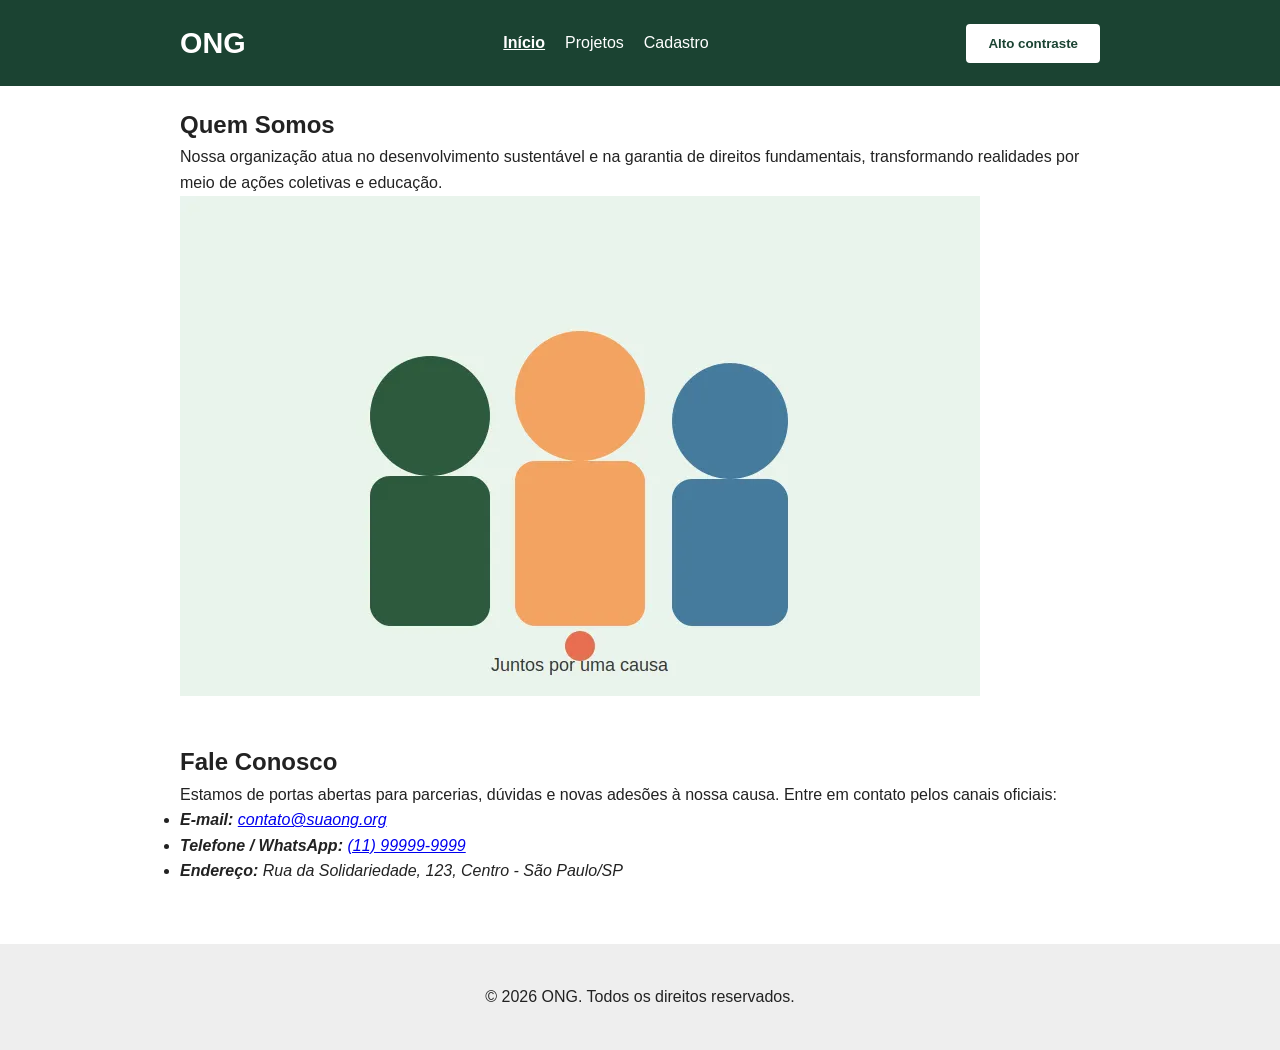
<file: index.html>
<!DOCTYPE html>
<html lang="pt-BR">
<head>
    <meta charset="UTF-8">
    <meta name="viewport" content="width=device-width, initial-scale=1.0">
    <title>Início - ONG</title>
    <link rel="stylesheet" href="estilo.css">
</head>
<body>

    <a href="#conteudo" class="pular-link">Pular para o conteúdo</a>

    <header>
        <div class="container">
            <a href="index.html" class="logo">ONG</a>
            <nav aria-label="Menu principal">
                <ul>
                    <li><a href="index.html" aria-current="page">Início</a></li>
                    <li><a href="projetos.html">Projetos</a></li>
                    <li><a href="cadastro.html">Cadastro</a></li>
                </ul>
            </nav>
            <button type="button" id="botao-contraste" class="botao-contraste" aria-pressed="false">Alto contraste</button>
        </div>
    </header>

    <main id="conteudo" tabindex="-1">
        <!-- Seção Institucional de Apresentação -->
        <section id="quem-somos" class="institucional">
            <div class="container">
                <h1>Quem Somos</h1>
                <p>Nossa organização atua no desenvolvimento sustentável e na garantia de direitos fundamentais, transformando realidades por meio de ações coletivas e educação.</p>
                <picture>
                    <source srcset="imagens/apresentacao-ong.webp" type="image/webp">
                    <img src="imagens/apresentacao-ong.jpg" alt="Voluntários da ONG sorrindo durante oficina educacional com crianças" width="800" height="500">
                </picture>
            </div>
        </section>

        <!-- Seção de Contato -->
        <section id="contato" class="contato-secao">
            <div class="container">
                <h2>Fale Conosco</h2>
                <p>Estamos de portas abertas para parcerias, dúvidas e novas adesões à nossa causa. Entre em contato pelos canais oficiais:</p>

                <address>
                    <ul>
                        <li><strong>E-mail:</strong> <a href="mailto:contato@suaong.org">contato@suaong.org</a></li>
                        <li><strong>Telefone / WhatsApp:</strong> <a href="tel:+5511999999999">(11) 99999-9999</a></li>
                        <li><strong>Endereço:</strong> Rua da Solidariedade, 123, Centro - São Paulo/SP</li>
                    </ul>
                </address>
            </div>
        </section>
    </main>

    <footer>
        <div class="container">
            <p>&copy; 2026 ONG. Todos os direitos reservados.</p>
        </div>
    </footer>

    <script src="js/acessibilidade.js"></script>
</body>
</html>
</file>
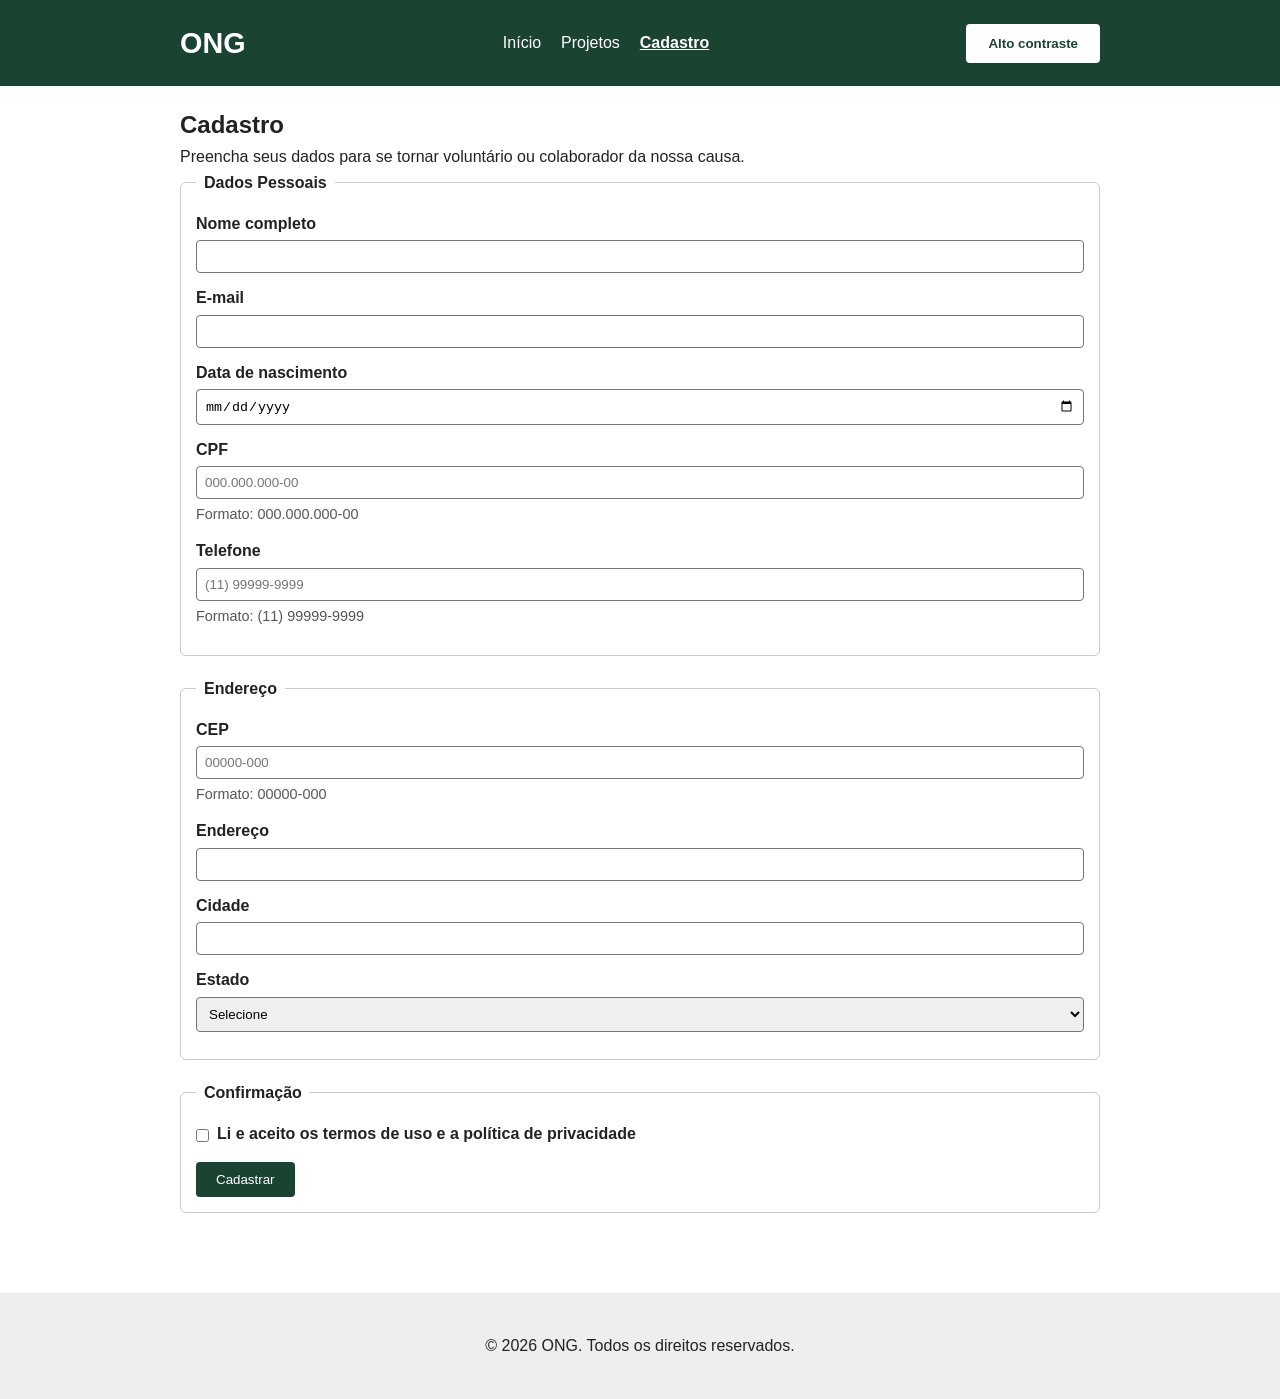
<file: cadastro.html>
<!DOCTYPE html>
<html lang="pt-BR">
<head>
    <meta charset="UTF-8">
    <meta name="viewport" content="width=device-width, initial-scale=1.0">
    <title>Cadastro - ONG</title>
    <link rel="stylesheet" href="estilo.css">
</head>
<body>

    <a href="#conteudo" class="pular-link">Pular para o conteúdo</a>

    <header>
        <div class="container">
            <a href="index.html" class="logo">ONG</a>
            <nav aria-label="Menu principal">
                <ul>
                    <li><a href="index.html">Início</a></li>
                    <li><a href="projetos.html">Projetos</a></li>
                    <li><a href="cadastro.html" aria-current="page">Cadastro</a></li>
                </ul>
            </nav>
            <button type="button" id="botao-contraste" class="botao-contraste" aria-pressed="false">Alto contraste</button>
        </div>
    </header>

    <main id="conteudo" tabindex="-1">
        <section id="cadastro" class="cadastro-secao">
            <div class="container">
                <h1>Cadastro</h1>
                <p>Preencha seus dados para se tornar voluntário ou colaborador da nossa causa.</p>

                <form action="/processa-cadastro" method="POST">

                    <fieldset>
                        <legend>Dados Pessoais</legend>

                        <div class="campo">
                            <label for="nome">Nome completo</label>
                            <input type="text" id="nome" name="nome" required minlength="3" autocomplete="name">
                        </div>

                        <div class="campo">
                            <label for="email">E-mail</label>
                            <input type="email" id="email" name="email" required autocomplete="email">
                        </div>

                        <div class="campo">
                            <label for="nascimento">Data de nascimento</label>
                            <input type="date" id="nascimento" name="nascimento" required max="2010-01-01">
                        </div>

                        <div class="campo">
                            <label for="cpf">CPF</label>
                            <input type="text" id="cpf" name="cpf" required pattern="\d{3}\.\d{3}\.\d{3}-\d{2}" placeholder="000.000.000-00" aria-describedby="cpf-dica">
                            <small id="cpf-dica" class="dica">Formato: 000.000.000-00</small>
                        </div>

                        <div class="campo">
                            <label for="telefone">Telefone</label>
                            <input type="tel" id="telefone" name="telefone" required pattern="\(\d{2}\) \d{5}-\d{4}" placeholder="(11) 99999-9999" aria-describedby="telefone-dica">
                            <small id="telefone-dica" class="dica">Formato: (11) 99999-9999</small>
                        </div>
                    </fieldset>

                    <fieldset>
                        <legend>Endereço</legend>

                        <div class="campo">
                            <label for="cep">CEP</label>
                            <input type="text" id="cep" name="cep" required pattern="\d{5}-\d{3}" placeholder="00000-000" aria-describedby="cep-dica">
                            <small id="cep-dica" class="dica">Formato: 00000-000</small>
                        </div>

                        <div class="campo">
                            <label for="endereco">Endereço</label>
                            <input type="text" id="endereco" name="endereco" required autocomplete="street-address">
                        </div>

                        <div class="campo">
                            <label for="cidade">Cidade</label>
                            <input type="text" id="cidade" name="cidade" required autocomplete="address-level2">
                        </div>

                        <div class="campo">
                            <label for="estado">Estado</label>
                            <select id="estado" name="estado" required autocomplete="address-level1">
                                <option value="">Selecione</option>
                                <option value="SP">São Paulo</option>
                                <option value="PR">Paraná</option>
                                <option value="RJ">Rio de Janeiro</option>
                                <option value="MG">Minas Gerais</option>
                                <!-- demais estados -->
                            </select>
                        </div>
                    </fieldset>

                    <fieldset>
                        <legend>Confirmação</legend>

                        <div class="campo checkbox">
                            <input type="checkbox" id="termos" name="termos" required>
                            <label for="termos">Li e aceito os termos de uso e a política de privacidade</label>
                        </div>

                        <button type="submit">Cadastrar</button>
                    </fieldset>

                </form>
            </div>
        </section>
    </main>

    <footer>
        <div class="container">
            <p>&copy; 2026 ONG. Todos os direitos reservados.</p>
        </div>
    </footer>

    <script src="js/acessibilidade.js"></script>
</body>
</html>
</file>
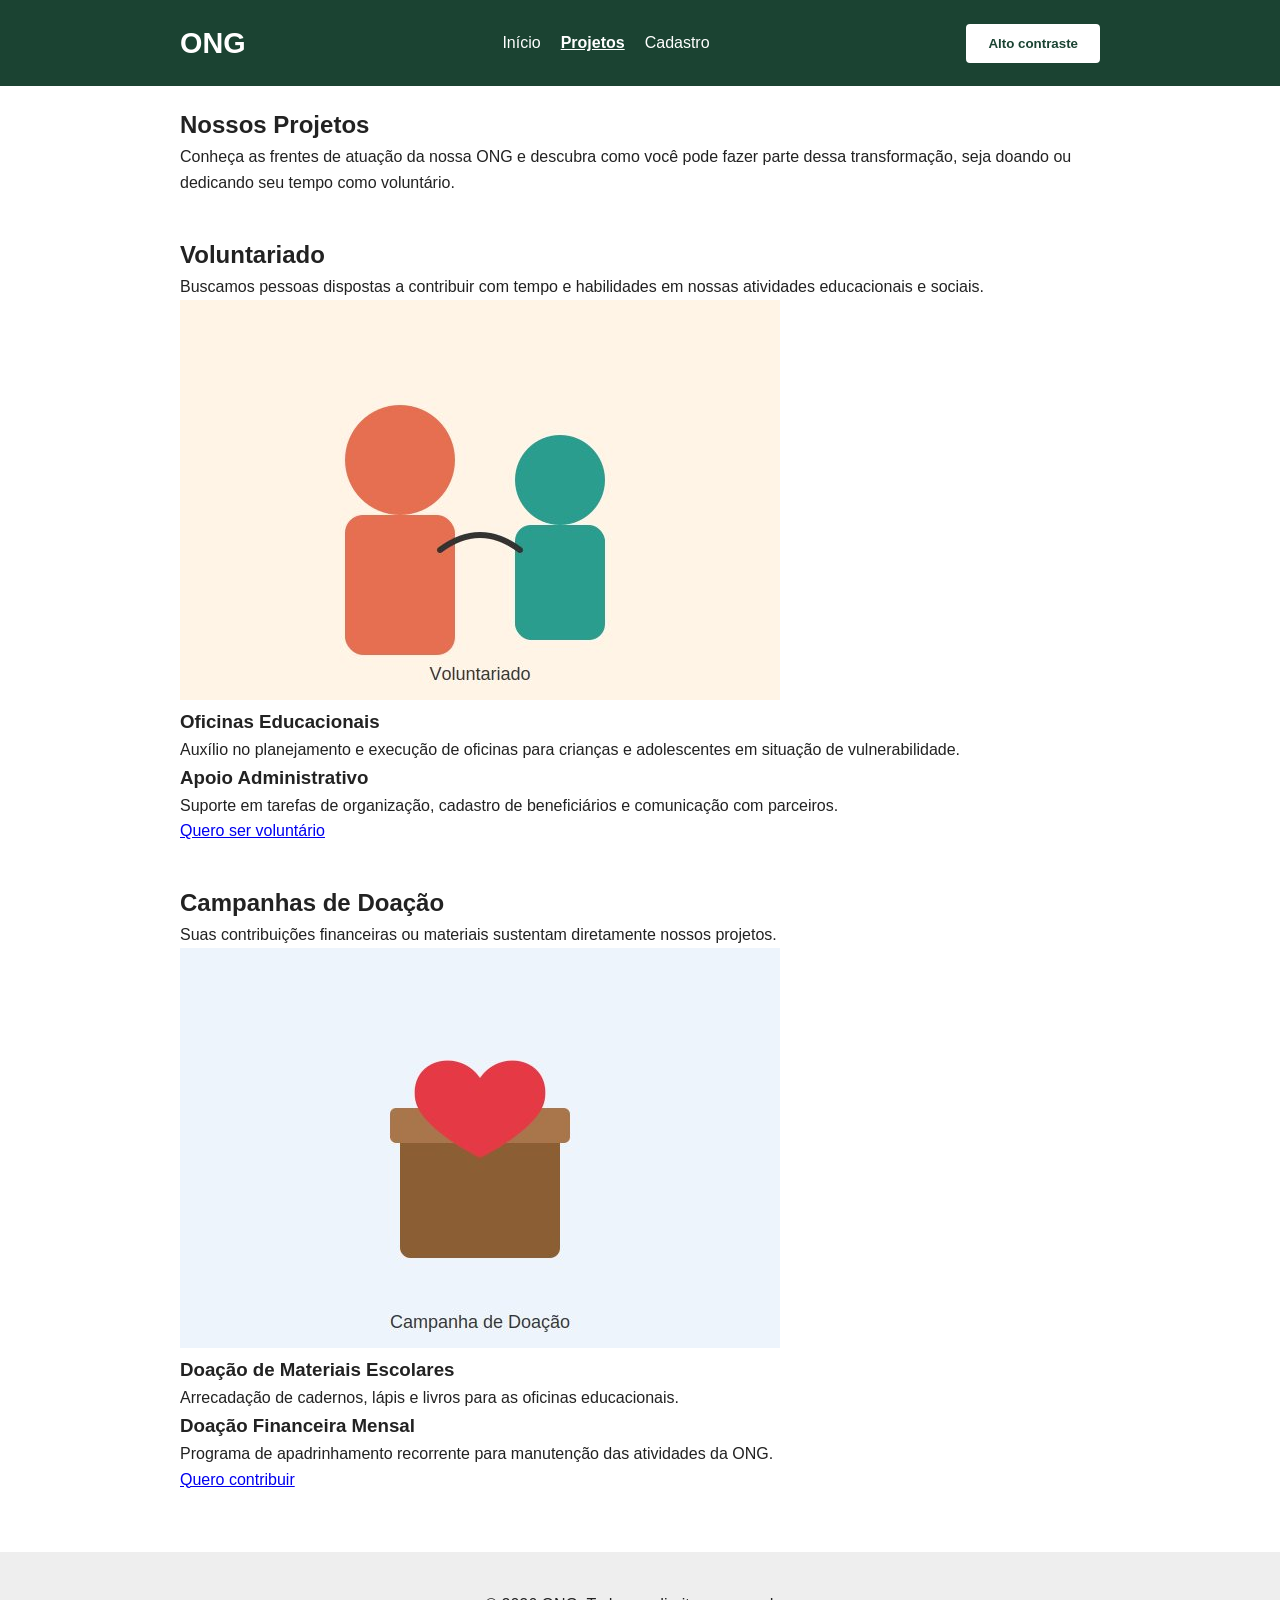
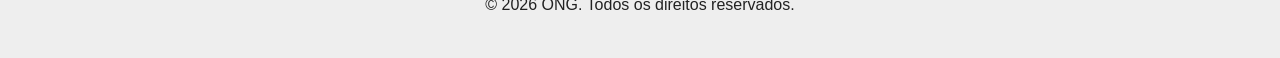
<file: projetos.html>
<!DOCTYPE html>
<html lang="pt-BR">
<head>
    <meta charset="UTF-8">
    <meta name="viewport" content="width=device-width, initial-scale=1.0">
    <title>Projetos - ONG</title>
    <link rel="stylesheet" href="estilo.css">
</head>
<body>

    <a href="#conteudo" class="pular-link">Pular para o conteúdo</a>

    <header>
        <div class="container">
            <a href="index.html" class="logo">ONG</a>
            <nav aria-label="Menu principal">
                <ul>
                    <li><a href="index.html">Início</a></li>
                    <li><a href="projetos.html" aria-current="page">Projetos</a></li>
                    <li><a href="cadastro.html">Cadastro</a></li>
                </ul>
            </nav>
            <button type="button" id="botao-contraste" class="botao-contraste" aria-pressed="false">Alto contraste</button>
        </div>
    </header>

    <main id="conteudo" tabindex="-1">
        <!-- Bloco: Introdução às Frentes de Atuação -->
        <section id="projetos" class="projetos-intro">
            <div class="container">
                <h1>Nossos Projetos</h1>
                <p>Conheça as frentes de atuação da nossa ONG e descubra como você pode fazer parte dessa transformação, seja doando ou dedicando seu tempo como voluntário.</p>
            </div>
        </section>

        <!-- Bloco: Voluntariado -->
        <section id="voluntariado" class="voluntariado-secao">
            <div class="container">
                <h2>Voluntariado</h2>
                <p>Buscamos pessoas dispostas a contribuir com tempo e habilidades em nossas atividades educacionais e sociais.</p>

                <article class="area-voluntariado">
                    <img src="imagens/voluntariado-oficina.jpg" alt="Voluntário auxiliando criança em oficina educacional" width="600" height="400">
                    <h3>Oficinas Educacionais</h3>
                    <p>Auxílio no planejamento e execução de oficinas para crianças e adolescentes em situação de vulnerabilidade.</p>
                </article>

                <article class="area-voluntariado">
                    <h3>Apoio Administrativo</h3>
                    <p>Suporte em tarefas de organização, cadastro de beneficiários e comunicação com parceiros.</p>
                </article>

                <p><a href="cadastro.html">Quero ser voluntário</a></p>
            </div>
        </section>

        <!-- Bloco: Campanhas de Doação -->
        <section id="doacoes" class="doacoes-secao">
            <div class="container">
                <h2>Campanhas de Doação</h2>
                <p>Suas contribuições financeiras ou materiais sustentam diretamente nossos projetos.</p>

                <article class="campanha">
                    <img src="imagens/doacao-campanha.jpg" alt="Materiais escolares arrecadados para doação" width="600" height="400">
                    <h3>Doação de Materiais Escolares</h3>
                    <p>Arrecadação de cadernos, lápis e livros para as oficinas educacionais.</p>
                </article>

                <article class="campanha">
                    <h3>Doação Financeira Mensal</h3>
                    <p>Programa de apadrinhamento recorrente para manutenção das atividades da ONG.</p>
                </article>

                <p><a href="cadastro.html">Quero contribuir</a></p>
            </div>
        </section>
    </main>

    <footer>
        <div class="container">
            <p>&copy; 2026 ONG. Todos os direitos reservados.</p>
        </div>
    </footer>

    <script src="js/acessibilidade.js"></script>
</body>
</html>
</file>
<file: estilo.css>
* { box-sizing: border-box; margin: 0; padding: 0; }
body { font-family: Arial, sans-serif; line-height: 1.6; color: #222; }
.container { max-width: 960px; margin: 0 auto; padding: 20px; }
header { background: #1b4332; color: #fff; }
header nav ul { list-style: none; display: flex; gap: 20px; }
header nav a { color: #fff; text-decoration: none; }
img { max-width: 100%; height: auto; }
fieldset { margin-bottom: 20px; padding: 15px; border: 1px solid #ccc; border-radius: 6px; }
legend { font-weight: bold; padding: 0 8px; }
.campo { margin-bottom: 12px; display: flex; flex-direction: column; }
.campo.checkbox { flex-direction: row; align-items: center; gap: 8px; }
label { font-weight: 600; margin-bottom: 4px; }
input, select { padding: 8px; border: 1px solid #767676; border-radius: 4px; }
button { background: #1b4332; color: #fff; border: none; padding: 10px 20px; border-radius: 4px; cursor: pointer; }
footer { text-align: center; padding: 20px; background: #eee; margin-top: 40px; }

/* ===== Acessibilidade ===== */

/* Cabeçalho: logo, menu e botão de contraste */
header .container { display: flex; flex-wrap: wrap; align-items: center; justify-content: space-between; gap: 12px; }
.logo { color: #fff; font-size: 1.8rem; font-weight: bold; text-decoration: none; }
header nav a[aria-current="page"] { text-decoration: underline; font-weight: bold; }

/* Link "Pular para o conteúdo": fica escondido e aparece quando recebe o foco pelo Tab */
.pular-link { position: absolute; left: -9999px; top: 0; background: #fff; color: #1b4332; padding: 10px 16px; font-weight: bold; z-index: 100; }
.pular-link:focus { left: 10px; top: 10px; }

/* Destaque de foco para quem navega pelo teclado */
a:focus-visible, button:focus-visible, input:focus-visible, select:focus-visible { outline: 3px solid #e8590c; outline-offset: 2px; }
main:focus { outline: none; }

/* Botão de alto contraste */
.botao-contraste { background: #fff; color: #1b4332; border: 2px solid #fff; font-weight: bold; }

/* Dicas de formato do formulário */
.dica { color: #555; font-size: 0.9rem; margin-top: 4px; }

/* ===== Modo alto contraste ===== */
body.alto-contraste { background: #000; color: #fff; }
body.alto-contraste header,
body.alto-contraste footer { background: #000; color: #fff; border-bottom: 2px solid #ff0; }
body.alto-contraste a,
body.alto-contraste header nav a,
body.alto-contraste .logo { color: #ff0; text-decoration: underline; }
body.alto-contraste .dica { color: #fff; }
body.alto-contraste fieldset { border-color: #fff; }
body.alto-contraste input,
body.alto-contraste select { background: #000; color: #fff; border: 2px solid #fff; }
body.alto-contraste button,
body.alto-contraste .botao-contraste { background: #ff0; color: #000; border: 2px solid #ff0; }
body.alto-contraste a:focus-visible,
body.alto-contraste button:focus-visible,
body.alto-contraste input:focus-visible,
body.alto-contraste select:focus-visible { outline-color: #0ff; }
</file>
